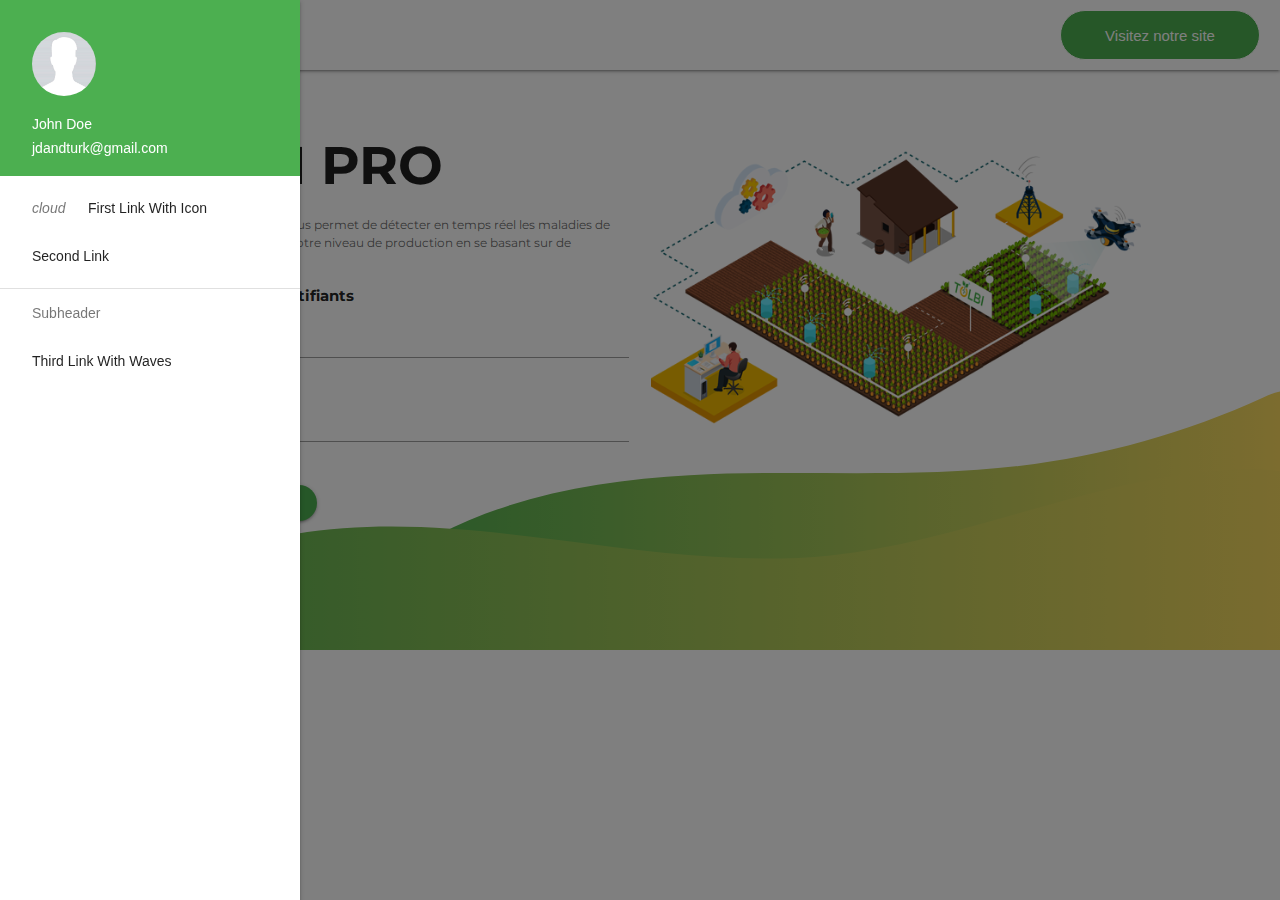
<file: dashboard/templates/dashboard/test_dashboard.html>
<!DOCTYPE html>
<html lang="en">
  <head>
    <meta charset="UTF-8" />
    <meta name="viewport" content="width=device-width, initial-scale=1.0" />
    <meta http-equiv="X-UA-Compatible" content="ie=edge" />
    <title>Tolbi pro</title>
    <link
      rel="stylesheet"
      href="https://cdnjs.cloudflare.com/ajax/libs/materialize/1.0.0/css/materialize.min.css"
    />
  </head>
  <body>
    <div class="entete">
      <nav style="height: 70px !important;">
        <div class="nav-wrapper white">
          <a href="#!" class="brand-logo" style="margin-left: 10%;">
            <img
              src="../../../utilisateur/static/utilisateur/images/logoFinal-1.jpg"
              width="120"
              alt=""
              srcset=""
            />
          </a>
          <a href="#" data-target="mobile-demo" class="sidenav-trigger"
            ><i class="material-icons">menu</i></a
          >
          <ul class="right hide-on-med-and-down">

            <li><a class="site"  href="http://tolbico.com">Visitez notre site</a></li>
          </ul>
        </div>
      </nav>
      <div class="content">
        <div class="row">
          <div class="form col s12 m6" style="margin-top: 30px;">
              <h2 style="font-weight: bolder;">TOLBI PRO</h2>
              <P style="font-size: 12px;opacity: 0.7;">La plateforme Tolbi Pro vous permet de détecter en temps réel les maladies de vos plantes et de prédire votre niveau de production en se basant sur de puissants algorithmes.</P>
            <form action="" method="post">
                <p style="font-weight: bolder;">Renseignez vos identifiants</p>
                <div class="row" style="margin-top: -25px !important;">
                    <div class="input-field col s12">
                      <input id="username" type="Text" class="validate" />
                      <label for="username">Nom d'utilisateur</label>
                    </div>
                </div>
              <div class="row" style="margin-top: -25px !important;">
                <div class="input-field col s12">
                  <input id="password" type="password" class="validate" />
                  <label for="password">Password</label>
                </div>
              </div>
              <input type="submit" class="btn  white-text sign " value="Se connecter">  
            </form>
          </div>
          <div class="image col c12 m6">
            <img src="../../../utilisateur/static/utilisateur/images/tolbipro.png" class="responsive-img" alt="" srcset="">
          </div>
        </div>
      </div>

      <div class="background-page"></div>
    </div>
    <ul id="slide-out" class="sidenav active">
      <li>
        <div class="user-view">
          <div class="background" style="background: #4CAF50;"></div>
          <a href="#user"
            ><img
              class="circle"
              src="../../static/dashboard/plugins/images/users/profile.jpg"
          /></a>
          <a href="#name"><span class="white-text name">John Doe</span></a>
          <a href="#email"
            ><span class="white-text email">jdandturk@gmail.com</span></a
          >
        </div>
      </li>
      <li>
        <a href="#!"><i class="material-icons">cloud</i>First Link With Icon</a>
      </li>
      <li><a href="#!">Second Link</a></li>
      <li><div class="divider"></div></li>
      <li><a class="subheader">Subheader</a></li>
      <li><a class="waves-effect" href="#!">Third Link With Waves</a></li>
    </ul>
    <!--
    <a href="#" data-target="slide-out" class="sidenav-trigger"
        ><i class="material-icons">menu</i>
    </a>
    -->

    <script src="../../static/dashboard/plugins/bower_components/jquery/dist/jquery.min.js"></script>
    <script src="https://cdnjs.cloudflare.com/ajax/libs/materialize/1.0.0/js/materialize.min.js"></script>

    <style>
        @import url('https://fonts.googleapis.com/css?family=Montserrat&display=swap');
        p,h1,h2,h3,h4,h5,h6,input{
            font-family: 'Montserrat';
        }
      .entete {
        max-height: 500px;
      }
      .site{
          border:1px solid white;
          width: 200px;
          text-align: center;
          margin-left: -220px !important;
          height: 50px;
          line-height: 50px;
          margin-top: 10px;
          border-radius: 30px;
          background: #4CAF50;
          color: white;
          transition: 0.5s linear all;
      }
      .site a{
          color: white;
      }
      .content{
          margin-left: 10%;
          width: 80%;
      }
      .background-page {
        background-image: url(../../static/dashboard/plugins/images/back.svg);
        background-position: center;
        background-size: cover;
        background-repeat: no-repeat;
        min-height: 650px;
        position: absolute;
        top: 0px;
        width: 100%;
        z-index: -3;
      }
      .sign{
          background: #4CAF50;
          color: white;
          padding: 0px 30px;
         transition: 0.5s linear all;
          border-radius: 30px;
      }
      .sign:hover{
        background: white !important;
        border-color: #4CAF50 !important;
        color:#4CAF50 !important;
      }
      .site:hover{
        background: white !important;
        border-color: #4CAF50 !important;
        color:#4CAF50 !important;
      }
    </style>
    <script>
      $(document).ready(function() {
        $(".sidenav").sidenav();
        $(".sidenav").sidenav("open");
      });
    </script>
    <style></style>
  </body>
</html>
</file>
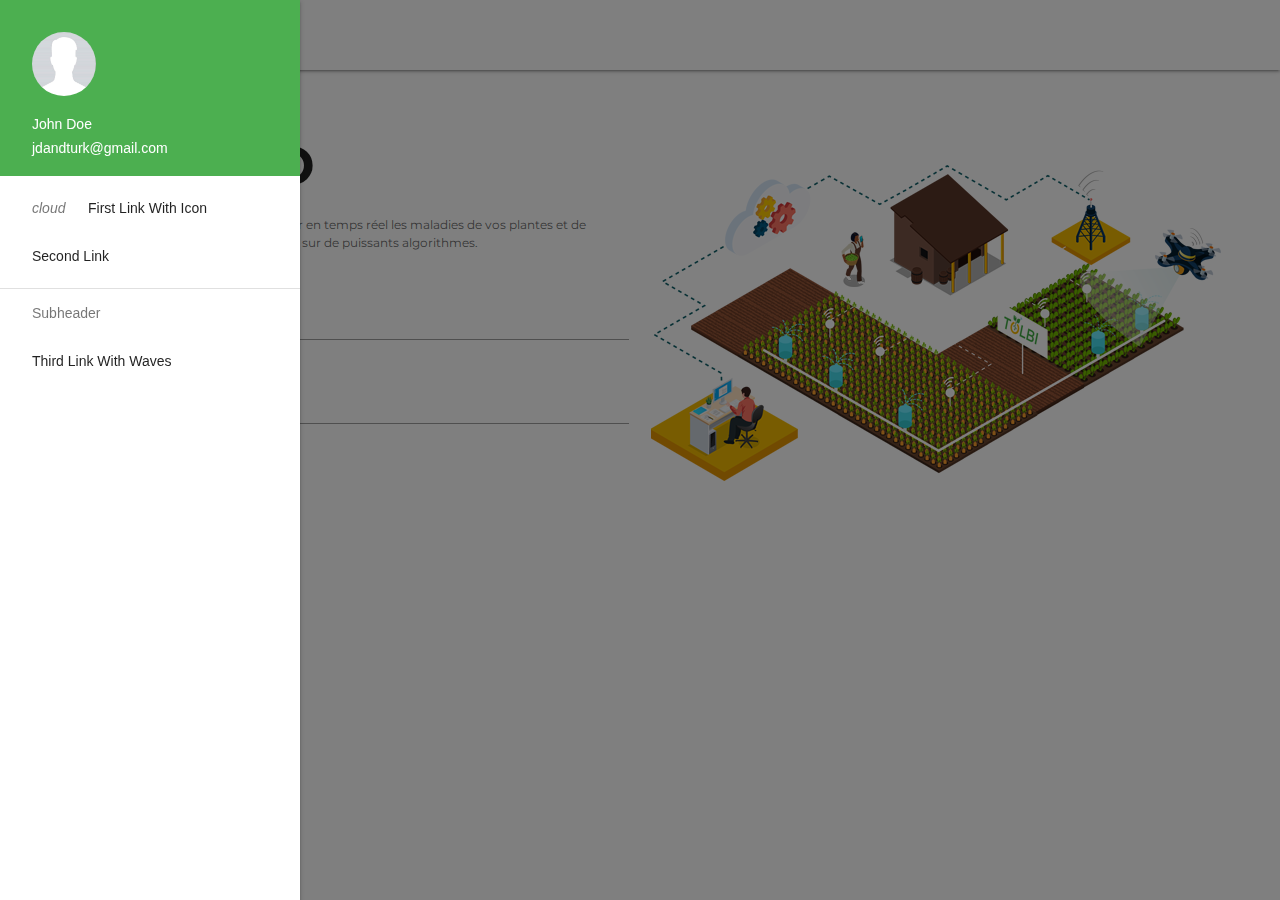
<file: dashboard/templates/dashboard/test_rp.html>
<!DOCTYPE html>
<html lang="en">
  <head>
    <meta charset="UTF-8" />
    <meta name="viewport" content="width=device-width, initial-scale=1.0" />
    <meta http-equiv="X-UA-Compatible" content="ie=edge" />
    <title>Tolbi pro</title>
    <link
      rel="stylesheet"
      href="https://cdnjs.cloudflare.com/ajax/libs/materialize/1.0.0/css/materialize.min.css"
    />
  </head>
  <body>
    <div class="entete">
      <nav style="height: 70px !important;">
        <div class="nav-wrapper white">
          <a href="#!" class="brand-logo" style="margin-left: 75px;">
            <img
              src="../../../utilisateur/static/utilisateur/images/logoFinal-1.jpg"
              width="120"
              alt=""
              srcset=""
            />
          </a>
          <a href="#" data-target="mobile-demo" class="sidenav-trigger"
            ><i class="material-icons">menu</i></a
          >
          <ul class="right hide-on-med-and-down">
            <li><a   href="http://tolbico.com">Visitez notre site</a></li>
            <li><a   href="http://tolbico.com">Visitez notre site</a></li>
            <li><a   href="http://tolbico.com">Visitez notre site</a></li>
            <li><a   href="http://tolbico.com">Visitez notre site</a></li>
            <li><a   href="http://tolbico.com">Visitez notre site</a></li>
          </ul>
        </div>
      </nav>
      <div class="content">
        <div class="row">
          <div class="form col s12 m6" style="margin-top: 30px;">
              <h2 style="font-weight: bolder;">TOLBI PRO</h2>
              <P style="font-size: 12px;opacity: 0.7;">La plateforme Tolbi Pro vous permet de détecter en temps réel les maladies de vos plantes et de prédire votre niveau de production en se basant sur de puissants algorithmes.</P>
            <form action="" method="post">
                <p style="font-weight: bolder;">Renseignez vos identifiants</p>
                <div class="row" style="margin-top: -25px !important;">
                    <div class="input-field col s12">
                      <input id="username" type="Text" class="validate" />
                      <label for="username">Nom d'utilisateur</label>
                    </div>
                </div>
              <div class="row" style="margin-top: -25px !important;">
                <div class="input-field col s12">
                  <input id="password" type="password" class="validate" />
                  <label for="password">Password</label>
                </div>
              </div>
              <input type="submit" class="btn  white-text sign " value="Se connecter">  
            </form>
          </div>
          <div class="image col c12 m6">
            <img src="../../../utilisateur/static/utilisateur/images/tolbipro.png" alt="" srcset="">
          </div>
        </div>
      </div>

      <div class="background-page"></div>
    </div>
    <ul id="slide-out" class="sidenav active">
      <li>
        <div class="user-view">
          <div class="background" style="background: #4CAF50;"></div>
          <a href="#user"
            ><img
              class="circle"
              src="../../static/dashboard/plugins/images/users/profile.jpg"
          /></a>
          <a href="#name"><span class="white-text name">John Doe</span></a>
          <a href="#email"
            ><span class="white-text email">jdandturk@gmail.com</span></a
          >
        </div>
      </li>
      <li>
        <a href="#!"><i class="material-icons">cloud</i>First Link With Icon</a>
      </li>
      <li><a href="#!">Second Link</a></li>
      <li><div class="divider"></div></li>
      <li><a class="subheader">Subheader</a></li>
      <li><a class="waves-effect" href="#!">Third Link With Waves</a></li>
    </ul>
    <!--
    <a href="#" data-target="slide-out" class="sidenav-trigger"
        ><i class="material-icons">menu</i>
    </a>
    -->

    <script src="../../static/dashboard/plugins/bower_components/jquery/dist/jquery.min.js"></script>
    <script src="https://cdnjs.cloudflare.com/ajax/libs/materialize/1.0.0/js/materialize.min.js"></script>

    <style>
        @import url('https://fonts.googleapis.com/css?family=Montserrat&display=swap');
        p,h1,h2,h3,h4,h5,h6,input{
            font-family: 'Montserrat';
        }
     
    </style>
    <script>
      $(document).ready(function() {
        $(".sidenav").sidenav();
        $(".sidenav").sidenav("open");
      });
    </script>
    <style></style>
  </body>
</html>
</file>
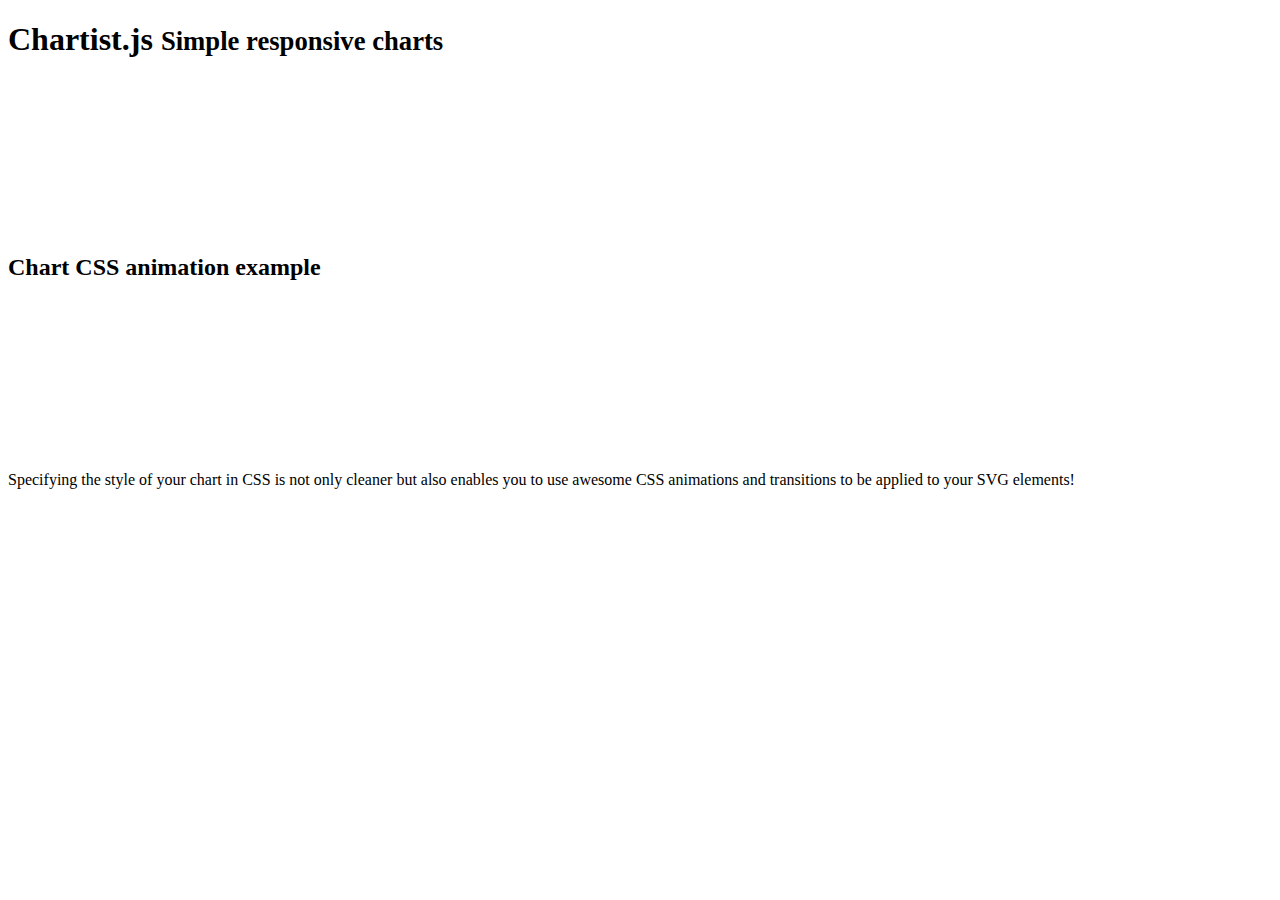
<file: dashboard/static/dashboard/plugins/bower_components/chartist-plugin-tooltip-master/test/runner.html>
<!doctype html>
<html lang="en">
<head>
  <title>End2end Test Runner</title>
</head>
<body>
<header class="page-header">
  <h1>Chartist.js
    <small> Simple responsive charts</small>
  </h1>
  <div class="limiter">
    <figure>
      <svg id="chartist-guy"></svg>
    </figure>
  </div>
</header>

<article class="main" role="main">
  <section class="documentation-section">
    <header>
      <h2>Chart CSS animation example</h2>
    </header>
    <div class="content">
      <div class="chart-container">
        <svg id="chart"></svg>
      </div>
    </div>
    <aside class="side-notes">
      <p>Specifying the style of your chart in CSS is not only cleaner but also enables you to use awesome CSS
        animations
        and transitions to be applied to your SVG elements!</p>
    </aside>
  </section>
</article>
</body>
</html>
</file>
